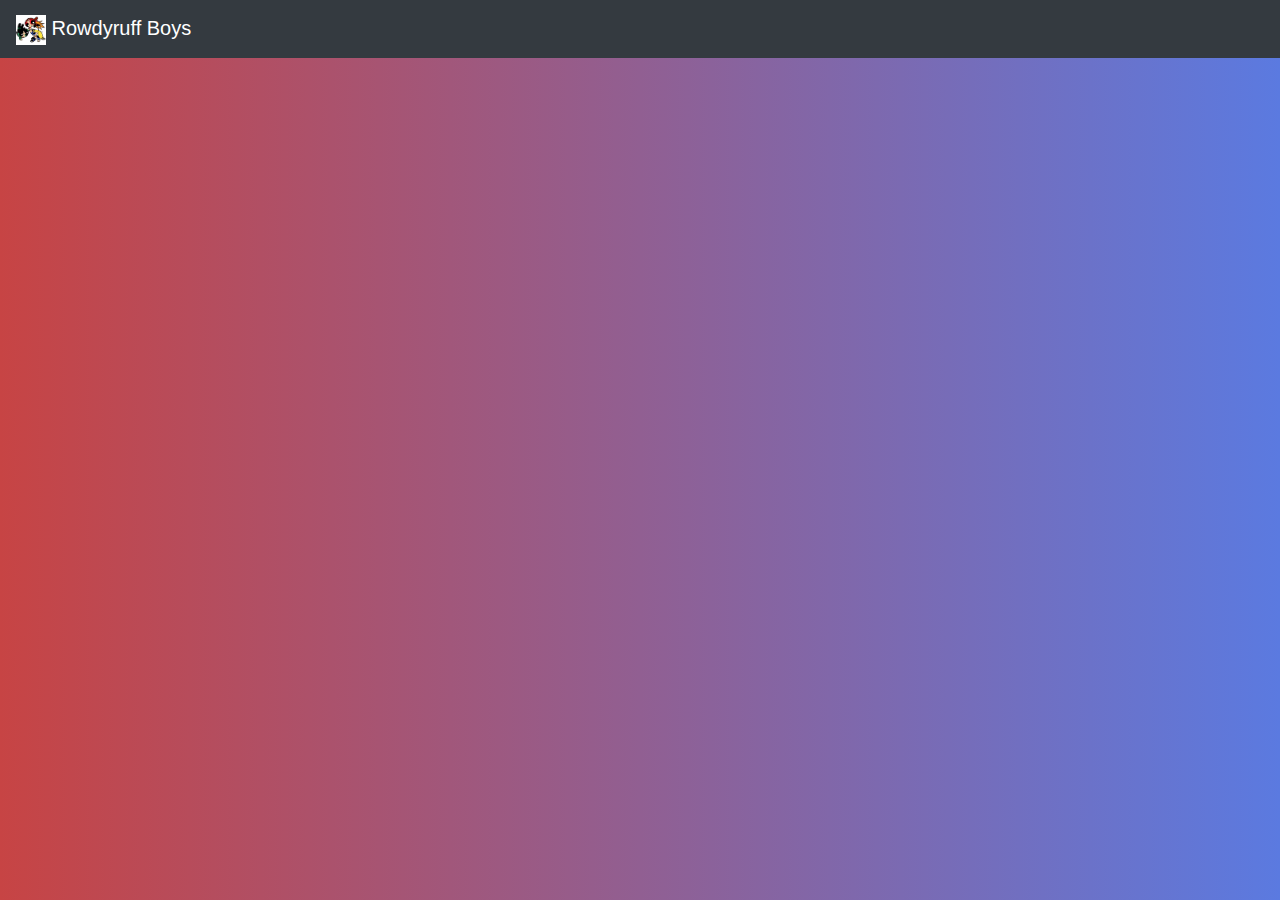
<file: front/create_question.html>
<!DOCTYPE HTML>
<html>

<head>
    <meta charset="utf-8">
    <meta name="viewport" content="width=device-width, initial-scale=1, shrink-to-fit=no">

    <link rel="stylesheet" type="text/css" href="css/bootstrap.min.css">
    <link rel="stylesheet" type="text/css" href="style.css">

    <!-- <script src="https://ajax.googleapis.com/ajax/libs/jquery/3.3.1/jquery.min.js"></script> -->
    <script src="scripts.js"></script>

    <title>CREATE QUESTION</title>
</head>

<body>

    <header>
        <nav class="navbar navbar-dark bg-dark navbar-expand-md" class="d-inline-block mx-1 align-bottom">

            <a class="navbar-brand" href="#"><img src="img/Rowdyruff_Boys.jpg" width="30" height="30" alt=""> Rowdyruff Boys</a>
				
        </nav>
    </header>

    <script src="https://code.jquery.com/jquery-3.3.1.slim.min.js"
        integrity="sha384-q8i/X+965DzO0rT7abK41JStQIAqVgRVzpbzo5smXKp4YfRvH+8abtTE1Pi6jizo"
        crossorigin="anonymous"></script>
    <script src="https://cdnjs.cloudflare.com/ajax/libs/popper.js/1.14.7/umd/popper.min.js"
        integrity="sha384-UO2eT0CpHqdSJQ6hJty5KVphtPhzWj9WO1clHTMGa3JDZwrnQq4sF86dIHNDz0W1"
        crossorigin="anonymous"></script>
    <script src="js/bootstrap.min.js"></script>

</body>

</html>
</file>
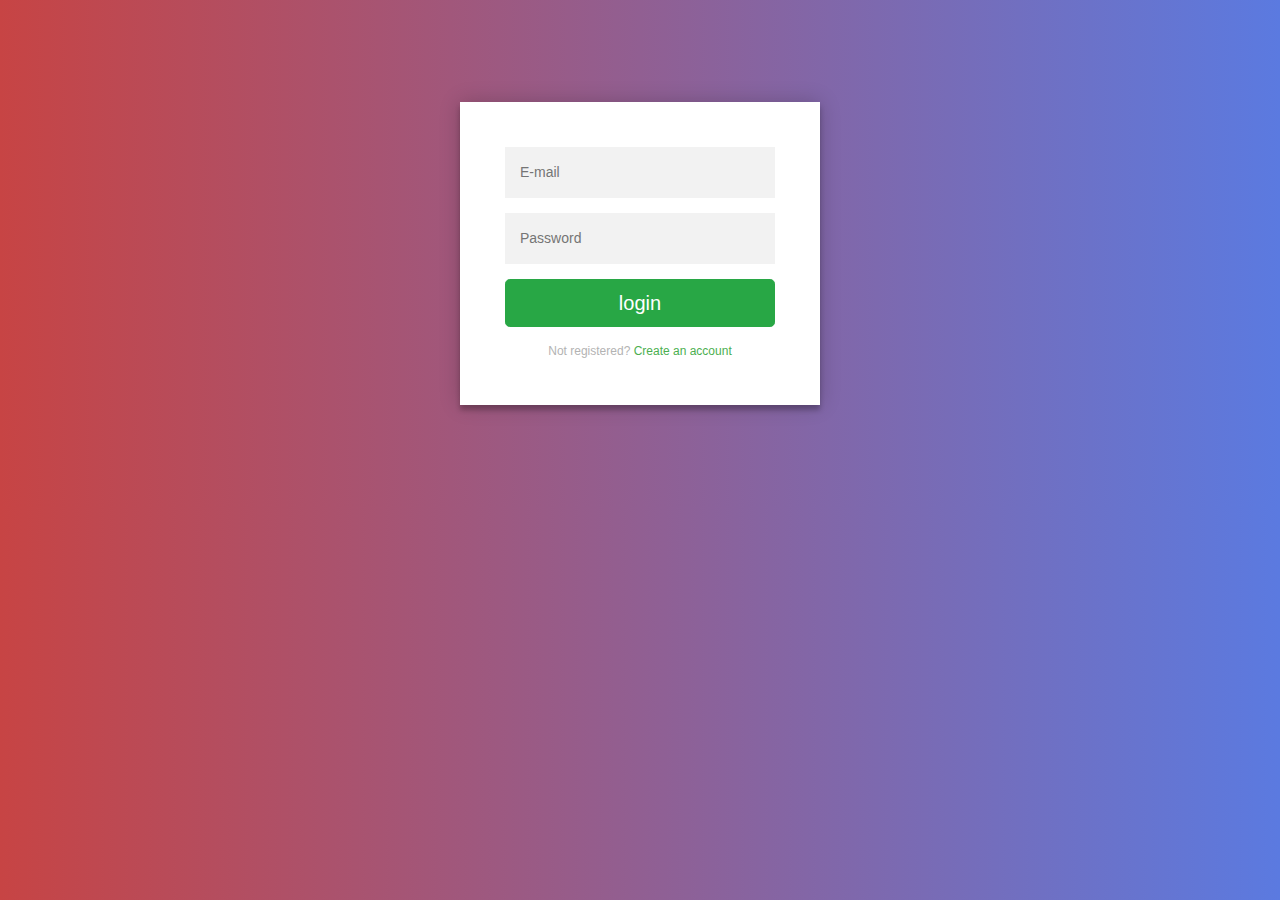
<file: front/login.html>
<!DOCTYPE HTML>
<html>

<head>
    <meta charset="utf-8">
	<meta name="viewport" content="width=device-width, initial-scale=1, shrink-to-fit=no">
	<link rel="stylesheet" href="https://stackpath.bootstrapcdn.com/bootstrap/4.3.1/css/bootstrap.min.css" integrity="sha384-ggOyR0iXCbMQv3Xipma34MD+dH/1fQ784/j6cY/iJTQUOhcWr7x9JvoRxT2MZw1T" crossorigin="anonymous">
    <link rel="stylesheet" type="text/css" href="css/bootstrap.min.css">
    <link rel="stylesheet" type="text/css" href="style.css">
	<script src="scripts.js"></script>
	<link rel="shortcut icon" type="image/jpg" href="img/Rowdyruff_Boys.jpg" />

    <title>Main Page</title>
</head>

<body>
	<div class="login-page">
	  <div class="form">
		<form class="login-form">
		  <input type="email" placeholder="E-mail" required/>
		  <input type="password" placeholder="Password" required/>
		  <a href="recruiter.html" class="btn btn-success btn-lg btn-block">login</a> <!-- do zmiany potem w zaleznosci od tego do jakiej puli uzytkownikow nalezy -->
		  <p class="message">Not registered? <a href="register.html">Create an account</a></p>
		</form>
	  </div>
	</div>
</body>
</file>
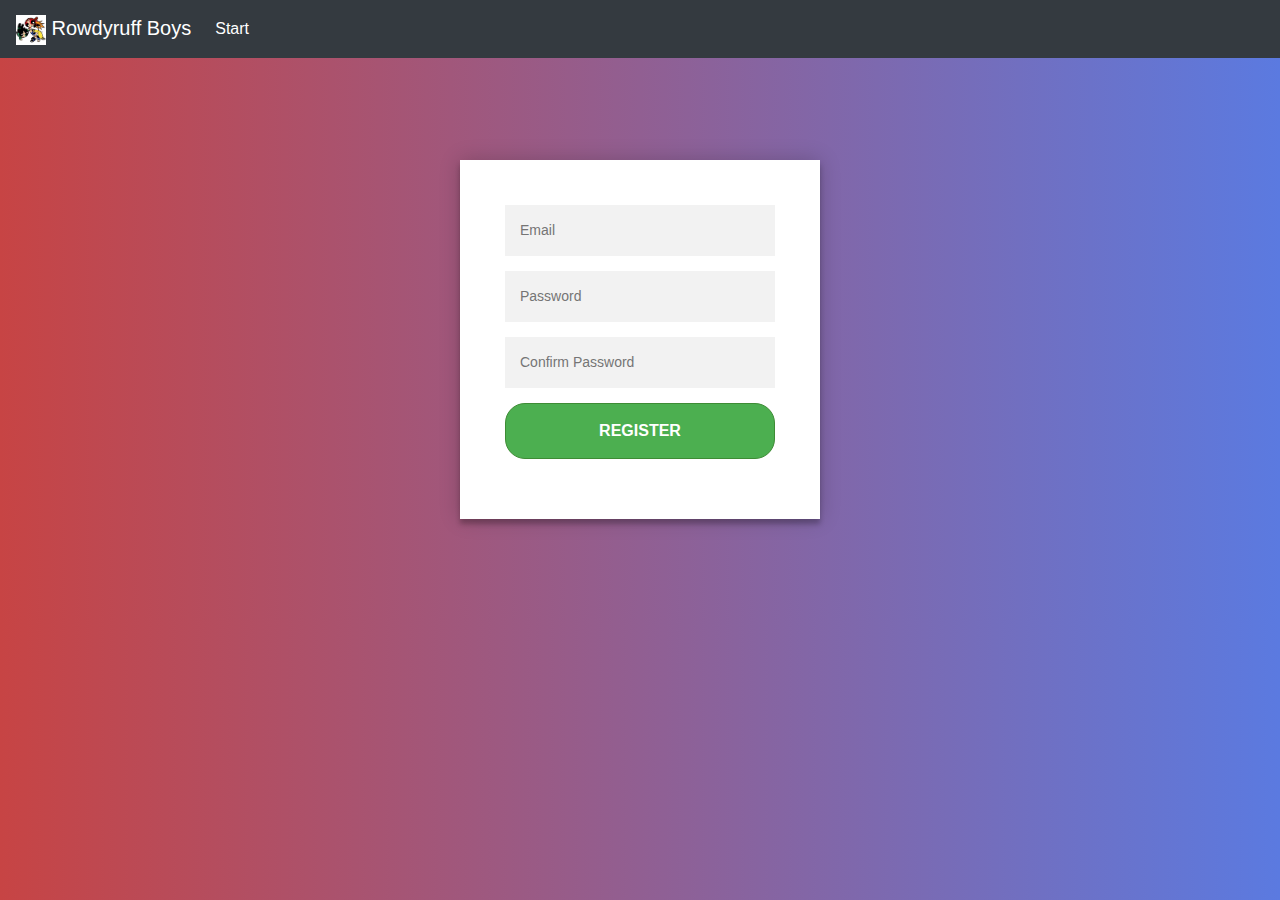
<file: front/register.html>
<!DOCTYPE HTML>
<html>

<head>
    <meta charset="utf-8">
	<meta name="viewport" content="width=device-width, initial-scale=1, shrink-to-fit=no">
	<link rel="stylesheet" href="https://stackpath.bootstrapcdn.com/bootstrap/4.3.1/css/bootstrap.min.css" integrity="sha384-ggOyR0iXCbMQv3Xipma34MD+dH/1fQ784/j6cY/iJTQUOhcWr7x9JvoRxT2MZw1T" crossorigin="anonymous">
    <link rel="stylesheet" type="text/css" href="css/bootstrap.min.css">
    <link rel="stylesheet" type="text/css" href="style.css">
    <link rel="shortcut icon" type="image/jpg" href="img/Rowdyruff_Boys.jpg" />

    <title>Sign up</title>
</head>

<body>
	<header>
        <nav class="navbar navbar-dark bg-dark navbar-expand-md" class="d-inline-block mx-1 align-bottom">

            <a class="navbar-brand" href="#"><img src="img/Rowdyruff_Boys.jpg" width="30" height="30" alt=""> Rowdyruff
                Boys</a>

            <button class="navbar-toggler" type="button" data-toggle="collapse" data-target="#menu">
                <span class="navbar-toggler-icon"></span>
            </button>

            <div class="collapse navbar-collapse">
                <ul class="navbar-nav">
                    <li class="nav-item">
                        <a class="nav-link active" href="index.html">
                            Start
                        </a>
                    </li>
                </ul>

            </div>
        </nav>
    </header>
	<div class="login-page">
	  <div class="form">
		<form class="login-form" id="registrationForm">
            <input type="email" id="emailInputRegister" placeholder="Email" pattern=".*" required>
            <input type="password" id="passwordInputRegister" placeholder="Password" pattern=".*" required>
            <input type="password" id="password2InputRegister" placeholder="Confirm Password" pattern=".*" required>
			<input type="submit" value="Register" id="button-confirm">
		  <!-- <a href="verify.html" class="btn btn-success btn-lg btn-block">register</a> <!-- do zmiany potem w zaleznosci od tego do jakiej puli uzytkownikow nalezy NA CHWILE KOMENTARZ-->  
		</form>
	  </div>
	</div>
		<script src="js/vendor/jquery-3.1.0.js"></script>
		<script src="js/vendor/aws-cognito-sdk.min.js"></script>
        <script src="js/vendor/amazon-cognito-identity.min.js"></script>
        <script src="js/config.js"></script>
        <script src="js/cognito-auth.js"></script>
		 <script src="js/vendor/bootstrap.min.js"></script>
		     <script src="scripts.js"></script>
</body>
</html>
</file>
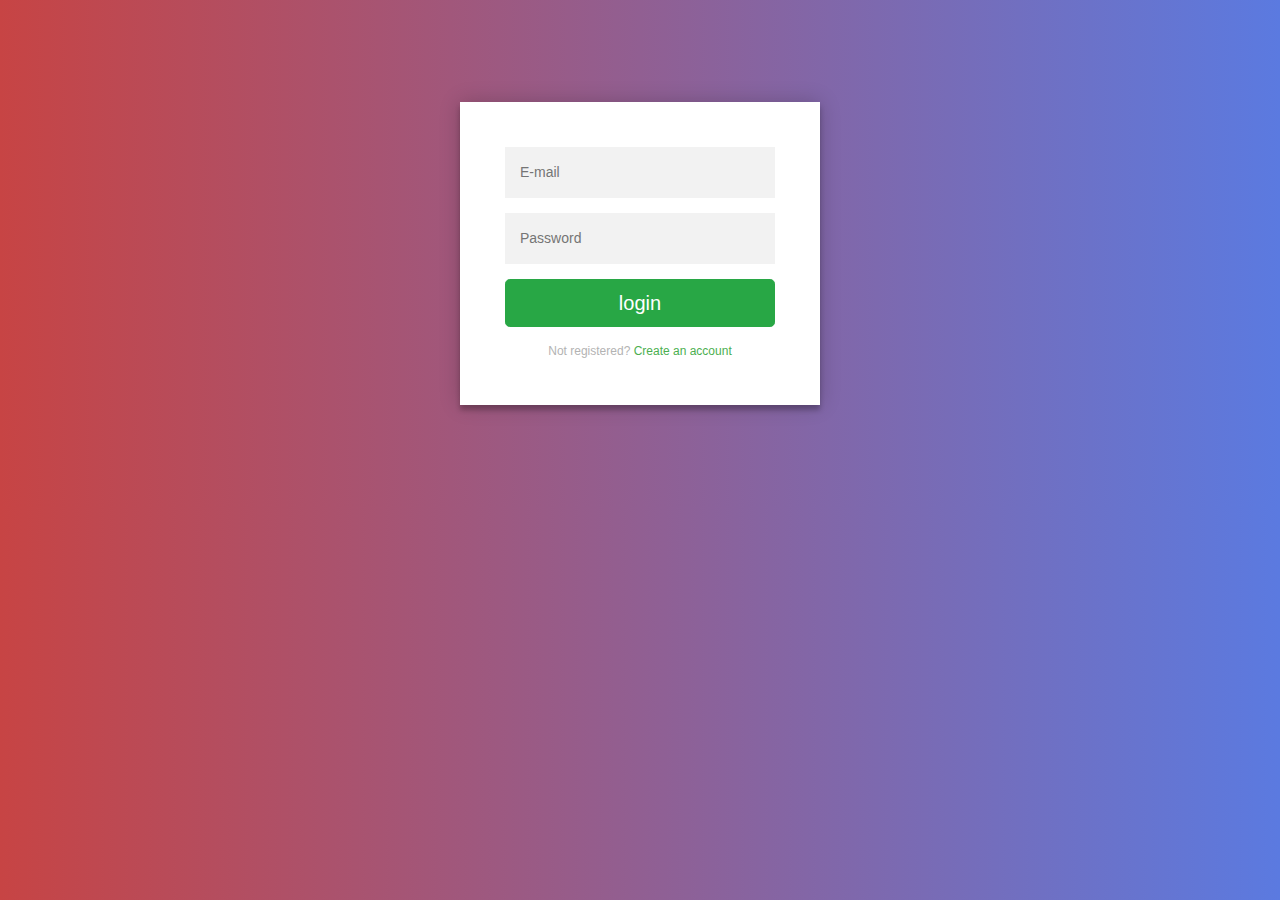
<file: front/signin.html>
<!DOCTYPE HTML>
<html>

<head>
    <meta charset="utf-8">
	<meta name="viewport" content="width=device-width, initial-scale=1, shrink-to-fit=no">
	<link rel="stylesheet" href="https://stackpath.bootstrapcdn.com/bootstrap/4.3.1/css/bootstrap.min.css" integrity="sha384-ggOyR0iXCbMQv3Xipma34MD+dH/1fQ784/j6cY/iJTQUOhcWr7x9JvoRxT2MZw1T" crossorigin="anonymous">
    <link rel="stylesheet" type="text/css" href="css/bootstrap.min.css">
    <link rel="stylesheet" type="text/css" href="style.css">
	<script src="scripts.js"></script>
	<link rel="shortcut icon" type="image/jpg" href="img/Rowdyruff_Boys.jpg" />

    <title>Sign in</title>
</head>

<body>
	<div class="login-page">
	  <div class="form">
		<form class="login-form">
		  <input type="email" placeholder="E-mail" required/>
		  <input type="password" placeholder="Password" required/>
		  <a href="recruiter.html" class="btn btn-success btn-lg btn-block">login</a> <!-- do zmiany potem w zaleznosci od tego do jakiej puli uzytkownikow nalezy -->
		  <p class="message">Not registered? <a href="register.html">Create an account</a></p>
		</form>
	  </div>
	</div>
</body>
</file>
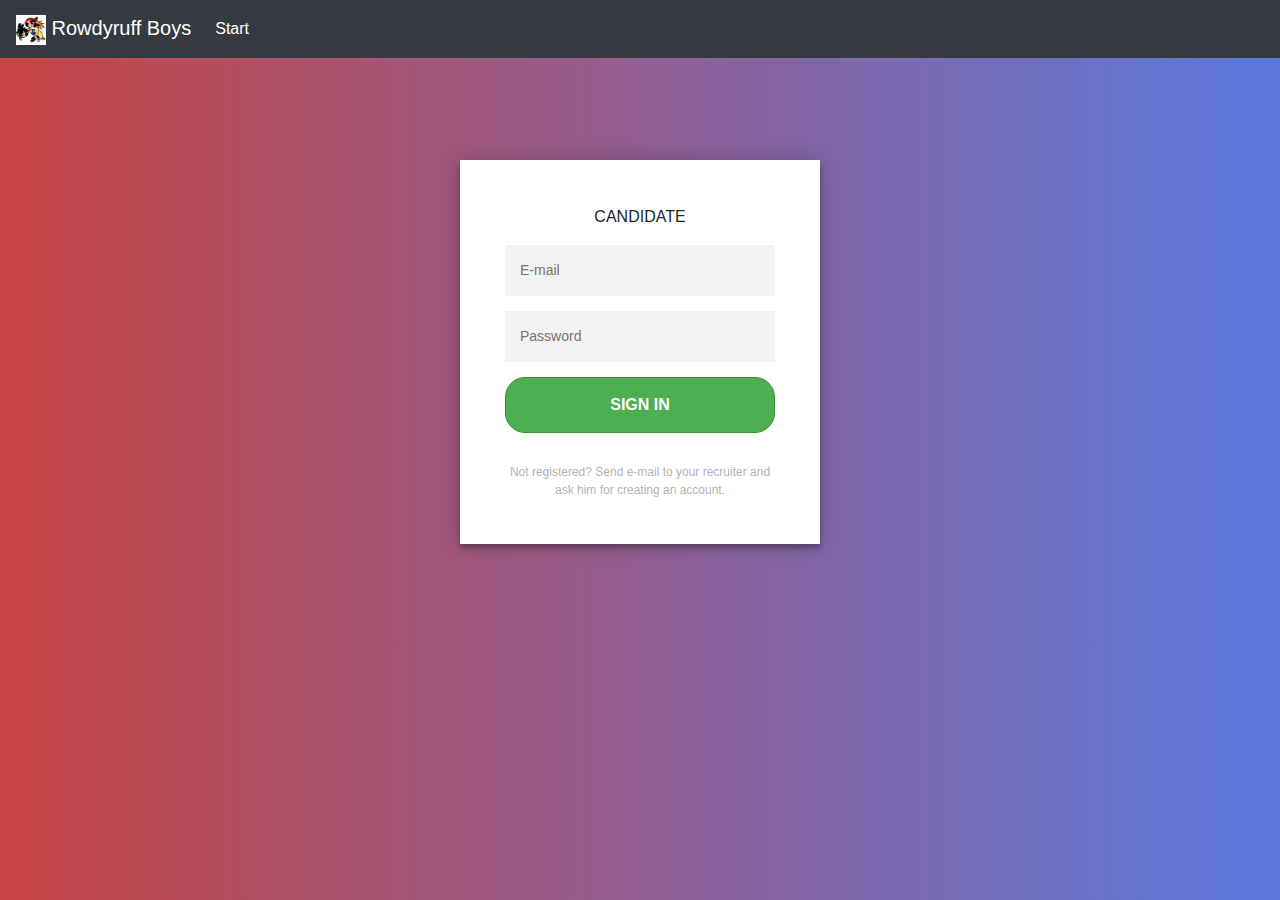
<file: front/signinAsCandidate.html>
<!DOCTYPE HTML>
<html>

<head>
    <meta charset="utf-8">
	<meta name="viewport" content="width=device-width, initial-scale=1, shrink-to-fit=no">
	<link rel="stylesheet" href="https://stackpath.bootstrapcdn.com/bootstrap/4.3.1/css/bootstrap.min.css" integrity="sha384-ggOyR0iXCbMQv3Xipma34MD+dH/1fQ784/j6cY/iJTQUOhcWr7x9JvoRxT2MZw1T" crossorigin="anonymous">
    <link rel="stylesheet" type="text/css" href="css/bootstrap.min.css">
    <link rel="stylesheet" type="text/css" href="style.css">
	<link rel="shortcut icon" type="image/jpg" href="img/Rowdyruff_Boys.jpg" />

    <title>Candidate sign in</title>
</head>

<body>
    <header>
        <nav class="navbar navbar-dark bg-dark navbar-expand-md" class="d-inline-block mx-1 align-bottom">

            <a class="navbar-brand" href="#"><img src="img/Rowdyruff_Boys.jpg" width="30" height="30" alt=""> Rowdyruff
                Boys</a>

            <button class="navbar-toggler" type="button" data-toggle="collapse" data-target="#menu">
                <span class="navbar-toggler-icon"></span>
            </button>

            <div class="collapse navbar-collapse">
                <ul class="navbar-nav">
                    <li class="nav-item">
                        <a class="nav-link active" href="index.html">
                            Start
                        </a>
                    </li>
                </ul>

            </div>
        </nav>
    </header>
    <div class="login-page">
            <div class="form">
              <div id="signinFormCandidate">
                <form class="login-form">
					<p>CANDIDATE</p>
                  <input type="email" id="emailInputSigninCandidate" placeholder="E-mail" required/>
                  <input type="password" id="passwordInputSigninCandidate" placeholder="Password" pattern=".*" required/>
                  <input type="submit" value="Sign in" id="button-confirm">
                  <p class="message">Not registered? Send e-mail to your recruiter and ask him for creating an account.</p>
                </form>
              </div>
            </div>
          </div>
	
	 <script src="js/vendor/jquery-3.1.0.js"></script>
      <script src="js/vendor/bootstrap.min.js"></script>
      <script src="js/vendor/aws-cognito-sdk.min.js"></script>
      <script src="js/vendor/amazon-cognito-identity.min.js"></script>
      <script src="js/config-candidate.js"></script>
      <script src="js/cognito-auth-candidate.js"></script>
	  	<script src="scripts.js"></script>
</body>
</file>
<file: front/style.css>
body{
    background-color: gray;
}

header{
    color: crimson;
}

@import url(https://fonts.googleapis.com/css?family=Roboto:300);

.login-page {
  width: 360px;
  padding: 8% 0 0;
  margin: auto;
}
.add-page {
  width: 360px;
  padding: 8% 0 0;
  text-align: center;
  margin: auto;
}
.form {
  position: relative;
  z-index: 1;
  background: #FFFFFF;
  max-width: 360px;
  margin: 0 auto 100px;
  padding: 45px;
  text-align: center;
  box-shadow: 0 0 20px 0 rgba(0, 0, 0, 0.2), 0 5px 5px 0 rgba(0, 0, 0, 0.24);
}
.form input {
  font-family: "Roboto", sans-serif;
  outline: 0;
  background: #f2f2f2;
  width: 100%;
  border: 0;
  margin: 0 0 15px;
  padding: 15px;
  box-sizing: border-box;
  font-size: 14px;
}
#button-confirm {
	border: none; /* <-- This thing here */
	border:solid 1px #3e8c35;
    border-radius: 20px;
	font-weight: bold;
  font-family: "Roboto", sans-serif;
  text-transform: uppercase;
  outline: 0;
  background: #4CAF50;
  width: 100%;
  padding: 15px;
  color: #FFFFFF;
  font-size: 16px;
  -webkit-transition: all 0.3 ease;
  transition: all 0.3 ease;
  cursor: pointer;
}

#button-warning {
	border: none; /* <-- This thing here */
	border:solid 1px #b3b300;
    border-radius: 20px;
	font-weight: bold;
  font-family: "Roboto", sans-serif;
  text-transform: uppercase;
  outline: 0;
  background: #e6e600;
  width: 100%;
  padding: 15px;
  color: #000000;
  font-size: 16px;
  -webkit-transition: all 0.3 ease;
  transition: all 0.3 ease;
  cursor: pointer;
}

.form button:hover,.form button:active,.form button:focus {
  background: #43A047;
}
.form .message {
  margin: 15px 0 0;
  color: #b3b3b3;
  font-size: 12px;
}
.form .message a {
  color: #4CAF50;
  text-decoration: none;
}
.form .register-form {
  display: none;
}
.container {
  position: relative;
  z-index: 1;
  max-width: 300px;
  margin: 0 auto;
}
.container:before, .container:after {
  content: "";
  display: block;
  clear: both;
}
.container .info {
  margin: 50px auto;
  text-align: center;
}
.container .info h1 {
  margin: 0 0 15px;
  padding: 0;
  font-size: 36px;
  font-weight: 300;
  color: #1a1a1a;
}
.container .info span {
  color: #4d4d4d;
  font-size: 12px;
}
.container .info span a {
  color: #000000;
  text-decoration: none;
}
.container .info span .fa {
  color: #EF3B3A;
}
body {
  background: #5b7ae0; /* fallback for old browsers */
  background: -webkit-linear-gradient(right, #5b7ae0, rgb(199, 68, 68));
  background: -moz-linear-gradient(right, #5b7ae0, rgb(199, 68, 68));
  background: -o-linear-gradient(right, #5b7ae0, rgb(199, 68, 68));
  background: linear-gradient(to left, #5b7ae0, rgb(199, 68, 68));
  font-family: "Roboto", sans-serif;
  -webkit-font-smoothing: antialiased;
  -moz-osx-font-smoothing: grayscale;      
}

#verifyForm{
  position: relative;
  display: flex;
  align-items: center;
  justify-content: center;
}

#creatorElement{
 margin-left: 50px;
 margin-right: 50px;
 margin-top:10px;
 height: 100%; 
 overflow: hidden;
}

#navbar{
  margin-bottom: 20px ;
}

button {
  margin-left:10px;
  margin-top:10px;
}
</file>
